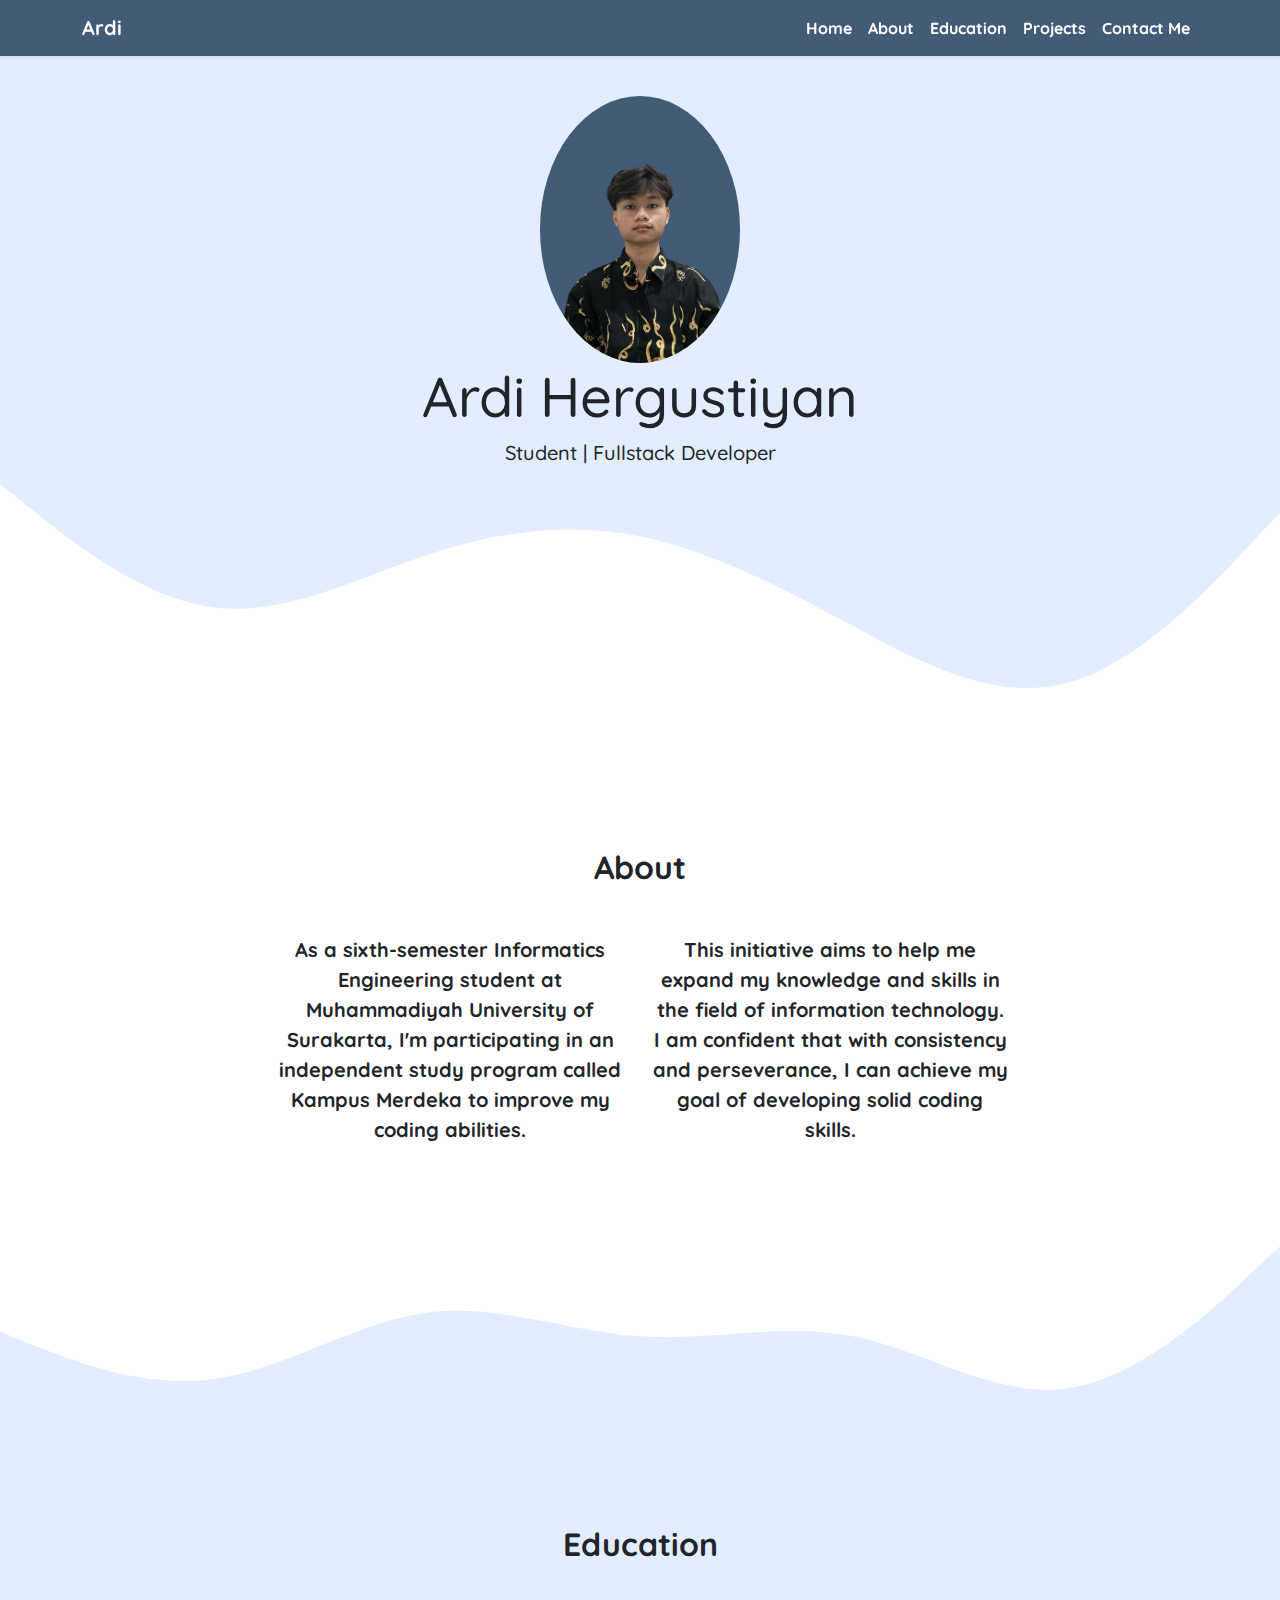
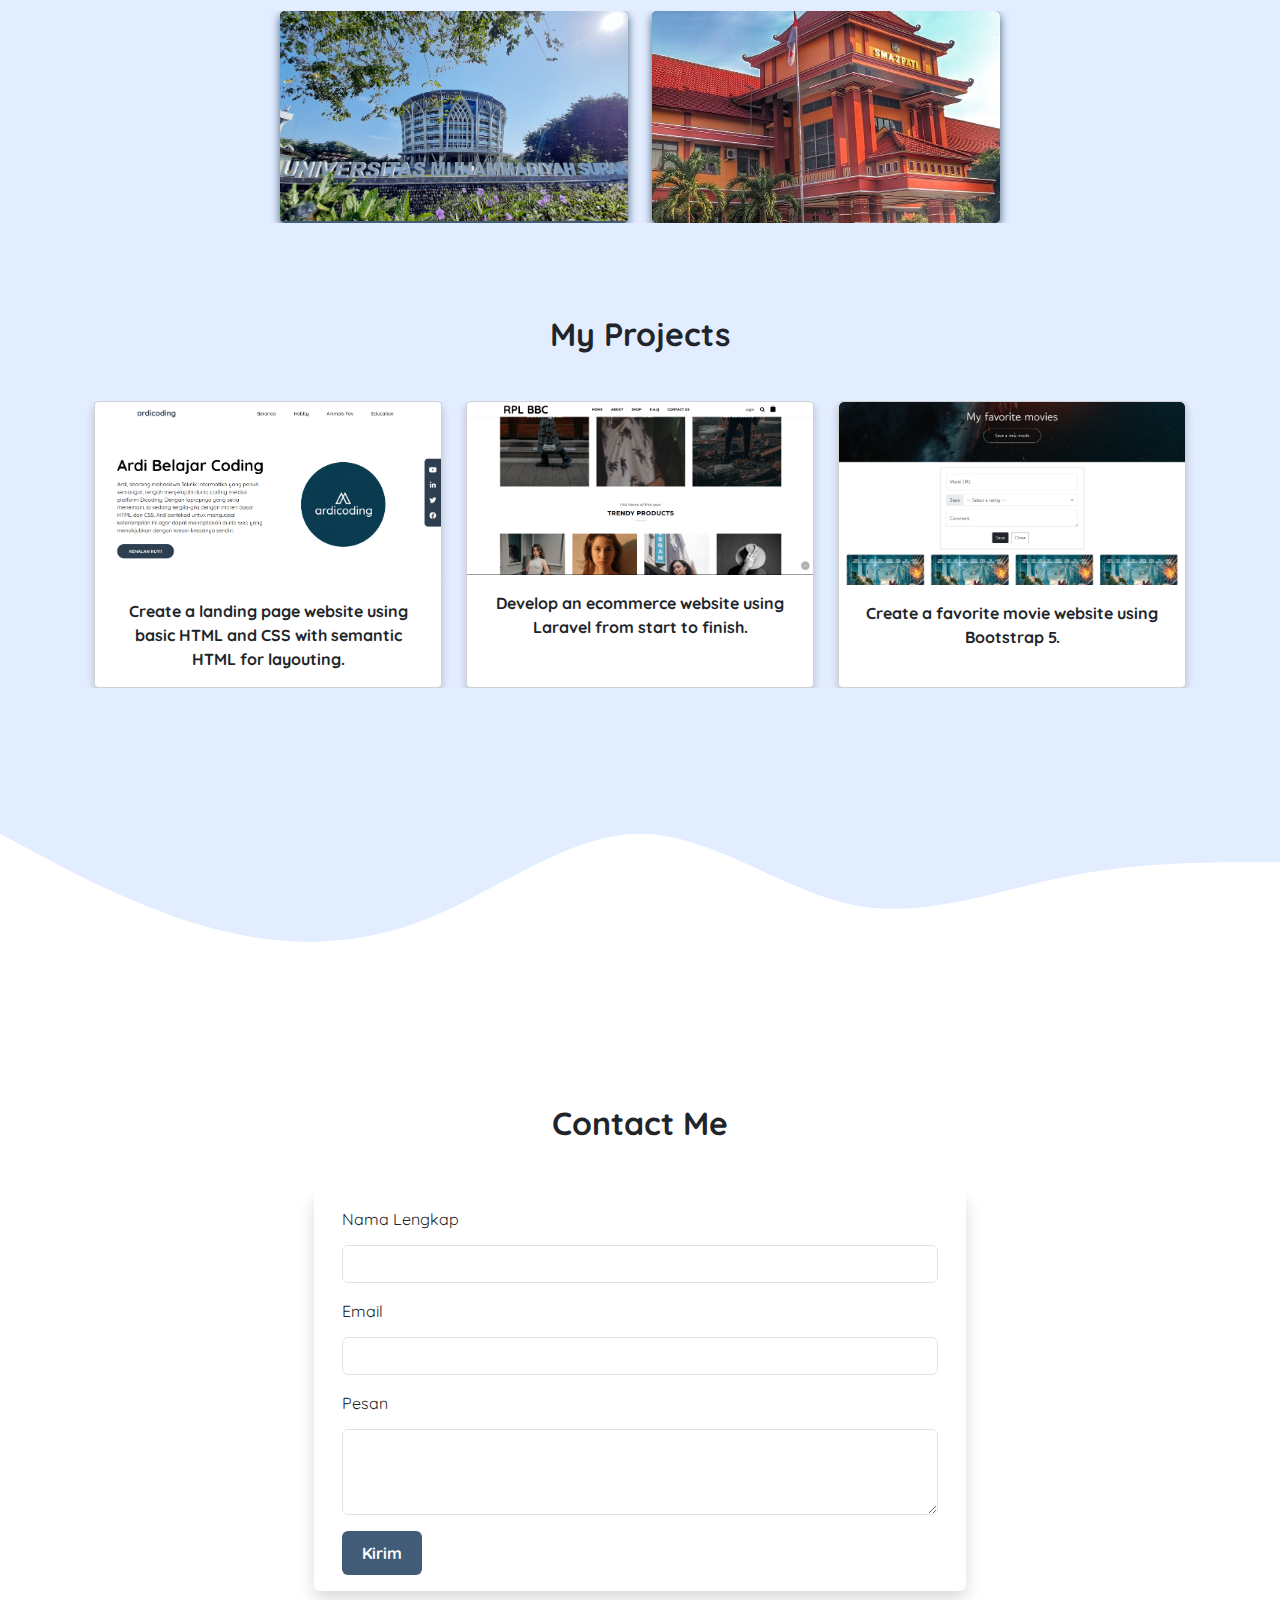
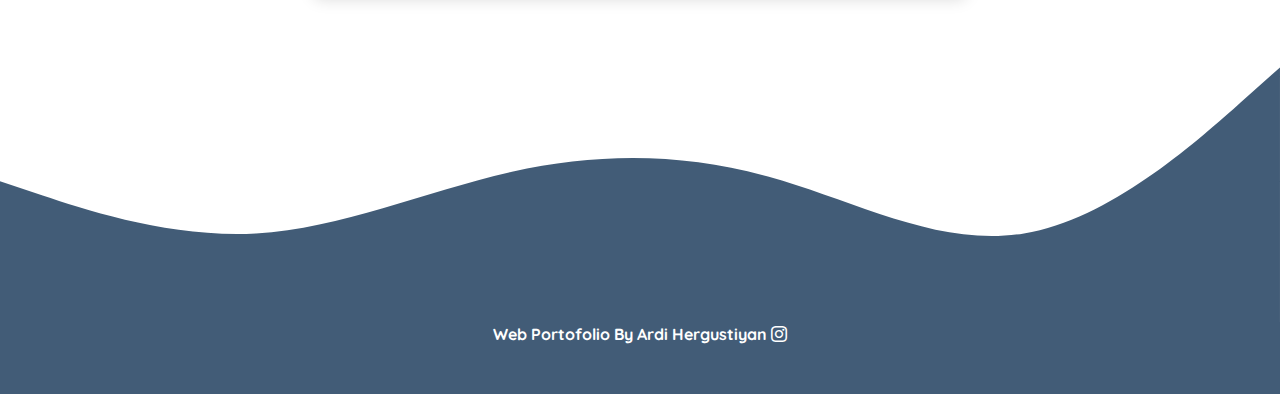
<file: index.html>
<!DOCTYPE html>
<html lang="en">
  <head>
    <meta charset="utf-8" />
    <meta name="viewport" content="width=device-width, initial-scale=1" />
    <title>My Portofolio | Ardi Hergustiyan</title>
    <!-- bootstrap -->
    <link href="https://cdn.jsdelivr.net/npm/bootstrap@5.3.3/dist/css/bootstrap.min.css" rel="stylesheet" integrity="sha384-QWTKZyjpPEjISv5WaRU9OFeRpok6YctnYmDr5pNlyT2bRjXh0JMhjY6hW+ALEwIH" crossorigin="anonymous" />
    <!-- icon bootsrap -->
    <link rel="stylesheet" href="https://cdn.jsdelivr.net/npm/bootstrap-icons@1.11.3/font/bootstrap-icons.min.css" />
    <!-- mycss -->
    <link rel="stylesheet" href="style.css" />
    <!-- My Font -->
    <link rel="preconnect" href="https://fonts.googleapis.com" />
    <link rel="preconnect" href="https://fonts.gstatic.com" crossorigin />
    <link href="https://fonts.googleapis.com/css2?family=Bitter:ital,wght@0,100..900;1,100..900&family=Quicksand:wght@300..700&display=swap" rel="stylesheet" />
  </head>
  <body id="home">
    <!-- Navbar -->
    <nav class="navbar navbar-expand-lg custom-element shadow-sm fixed-top">
      <div class="container">
        <a class="navbar-brand fw-bold" href="https://github.com/Ardihergustiyan" target="_blank">Ardi</a>
        <button class="navbar-toggler" type="button" data-bs-toggle="collapse" data-bs-target="#navbarNav" aria-controls="navbarNav" aria-expanded="false" aria-label="Toggle navigation">
          <span class="navbar-toggler-icon"></span>
        </button>
        <div class="collapse navbar-collapse" id="navbarNav">
          <ul class="navbar-nav ms-auto">
            <li class="nav-item fw-bold">
              <a class="nav-link" aria-current="page" href="#home">Home</a>
            </li>
            <li class="nav-item fw-bold">
              <a class="nav-link" href="#about">About</a>
            </li>
            <li class="nav-item fw-bold">
              <a class="nav-link" href="#education">Education</a>
            </li>
            <li class="nav-item fw-bold">
              <a class="nav-link" href="#projects">Projects</a>
            </li>
            <li class="nav-item fw-bold">
              <a class="nav-link" href="#contact">Contact Me</a>
            </li>
          </ul>
        </div>
      </div>
    </nav>
    <!-- Tutup Navbar -->
    <!-- Jumbotron -->
    <section class="jumbotron text-center">
      <a href="https://www.instagram.com/haiardiii/" target="_blank">
        <img src="img/ardi.jpg" alt="ardi" width="200" class="rounded-circle" />
      </a>
      <h1 class="display-4 fw-medium">Ardi Hergustiyan</h1>
      <p class="lead fw-medium">Student | Fullstack Developer</p>
      <svg xmlns="http://www.w3.org/2000/svg" viewBox="0 0 1440 320">
        <path
          fill="#ffff"
          fill-opacity="1"
          d="M0,0L40,32C80,64,160,128,240,138.7C320,149,400,107,480,80C560,53,640,43,720,58.7C800,75,880,117,960,160C1040,203,1120,245,1200,224C1280,203,1360,117,1400,74.7L1440,32L1440,320L1400,320C1360,320,1280,320,1200,320C1120,320,1040,320,960,320C880,320,800,320,720,320C640,320,560,320,480,320C400,320,320,320,240,320C160,320,80,320,40,320L0,320Z"
        ></path>
      </svg>
    </section>
    <!-- Akhir Jumbotron-->
    <!-- About -->
    <section id="about">
      <div class="container">
        <div class="row text-center mb-3">
          <div class="col">
            <h2>About</h2>
          </div>
        </div>
        <div class="row justify-content-center fs-5 text-center">
          <div class="col-md-4">
            <p>As a sixth-semester Informatics Engineering student at Muhammadiyah University of Surakarta, I'm participating in an independent study program called Kampus Merdeka to improve my coding abilities.</p>
          </div>
          <div class="col-md-4">
            <p>This initiative aims to help me expand my knowledge and skills in the field of information technology. I am confident that with consistency and perseverance, I can achieve my goal of developing solid coding skills.</p>
          </div>
        </div>
      </div>
      <svg xmlns="http://www.w3.org/2000/svg" viewBox="0 0 1440 320">
        <path
          fill="#e2edff"
          fill-opacity="1"
          d="M0,192L40,208C80,224,160,256,240,245.3C320,235,400,181,480,170.7C560,160,640,192,720,197.3C800,203,880,181,960,197.3C1040,213,1120,267,1200,256C1280,245,1360,171,1400,133.3L1440,96L1440,320L1400,320C1360,320,1280,320,1200,320C1120,320,1040,320,960,320C880,320,800,320,720,320C640,320,560,320,480,320C400,320,320,320,240,320C160,320,80,320,40,320L0,320Z"
        ></path>
      </svg>
    </section>
    <!-- Akhir About -->
    <!-- Education -->
    <section id="education">
      <div class="container">
        <div class="col row text-center mb-3">
          <h2>Education</h2>
        </div>
        <div class="row text-center mb-3 justify-content-center">
          <div class="col-md-4 mb-3">
            <div class="card1 h-100 custom-element">
              <img src="img/Education2.png" class="card1-img-top img-fluid" alt="project1" />
              <div class="card1-body">
                <p class="card1-text">University Muhammadiyah of Surakarta (UMS) <br />2021-present</p>
              </div>
            </div>
          </div>
          <div class="col-md-4 mb-3">
            <div class="card1 h-100 custom-element">
              <img src="img/Education1.jpg" class="card1-img-top img-fluid" alt="project1" />
              <div class="card1-body">
                <p class="card1-text">
                  SMAN 2 PATI <br />
                  2018-2021
                </p>
              </div>
            </div>
          </div>
        </div>
      </div>
    </section>
    <!-- Akhir Education -->
    <!-- project -->
    <section id="projects" style="position: relative; bottom: 20px">
      <div class="container">
        <div class="row text-center mb-3">
          <div class="col">
            <h2>My Projects</h2>
          </div>
        </div>
        <div class="row text-center mb-3 justify-content-center">
          <div class="col-md-4 mb-3">
            <div class="card h-100">
              <a href="http://Ardihergustiyan.github.io" target="_blank">
                <img src="img/project1.png" class="card-img-top img-fluid" alt="project1" />
                <div class="card-body">
                  <p class="card-text">Create a landing page website using basic HTML and CSS with semantic HTML for layouting.</p>
                </div>
              </a>
            </div>
          </div>
          <div class="col-md-4 mb-3">
            <div class="card h-100">
              <a href="https://github.com/Ardihergustiyan/lemisun-ecomerce-laravel" target="_blank">
                <img src="img/project2.png" class="card-img-top img-fluid" alt="project1" />
                <div class="card-body">
                  <p class="card-text">Develop an ecommerce website using Laravel from start to finish.</p>
                </div>
              </a>
            </div>
          </div>
          <div class="col-md-4 mb-3">
            <div class="card h-100">
              <a href="https://ardihergustiyan.github.io/favorite-movie/" target="_blank">
                <img src="img/project3.png" class="card-img-top img-fluid" alt="project1" />
                <div class="card-body">
                  <p class="card-text">Create a favorite movie website using Bootstrap 5.</p>
                </div>
              </a>
            </div>
          </div>
        </div>
      </div>

      <svg xmlns="http://www.w3.org/2000/svg" viewBox="0 0 1440 320">
        <path
          fill="#ffff"
          fill-opacity="1"
          d="M0,128L40,149.3C80,171,160,213,240,234.7C320,256,400,256,480,224C560,192,640,128,720,128C800,128,880,192,960,208C1040,224,1120,192,1200,176C1280,160,1360,160,1400,160L1440,160L1440,320L1400,320C1360,320,1280,320,1200,320C1120,320,1040,320,960,320C880,320,800,320,720,320C640,320,560,320,480,320C400,320,320,320,240,320C160,320,80,320,40,320L0,320Z"
        ></path>
      </svg>
    </section>
    <!-- Akhir project -->
    <!-- Contact -->
    <section id="contact">
      <div class="row text-center mb-3">
        <div class="col">
          <h2>Contact Me</h2>
        </div>
      </div>
      <div class="row justify-content-center">
        <div class="col-md-6 shadow p-3 mb-5 bg-body rounded">
          <div class="container">
            <form id="input">
              <div class="mb-3">
                <label for="name" class="form-label">Nama Lengkap</label>
                <input type="text" class="form-control" id="name" aria-describedby="name" />
              </div>
              <div class="mb-3">
                <label for="email" class="form-label">Email</label>
                <input type="email" class="form-control" id="email" aria-describedby="email" />
              </div>
              <div class="mb-3">
                <label for="pesan" class="form-label">Pesan</label>
                <textarea class="form-control" id="pesan" rows="3"></textarea>
              </div>
              <button type="submit" class="btn custom-element2">Kirim</button>
            </form>
          </div>
        </div>
      </div>
      <svg xmlns="http://www.w3.org/2000/svg" viewBox="0 0 1440 320">
        <path
          fill="#425c77"
          fill-opacity="1"
          d="M0,160L48,176C96,192,192,224,288,218.7C384,213,480,171,576,149.3C672,128,768,128,864,154.7C960,181,1056,235,1152,218.7C1248,203,1344,117,1392,74.7L1440,32L1440,320L1392,320C1344,320,1248,320,1152,320C1056,320,960,320,864,320C768,320,672,320,576,320C480,320,384,320,288,320C192,320,96,320,48,320L0,320Z"
        ></path>
      </svg>
    </section>
    <!-- Akhir Contact -->
    <!-- Footer -->
    <footer class="custom-element text-white fw-bold text-center pb-5" style="position: relative; bottom: 1px">
      Web Portofolio By <a href="https://www.instagram.com/haiardiii/" target="_blank">Ardi Hergustiyan <i class="bi bi-instagram"></i></a>
    </footer>
    <!-- Akhir Footer -->
    <script src="https://cdn.jsdelivr.net/npm/bootstrap@5.3.3/dist/js/bootstrap.bundle.min.js" integrity="sha384-YvpcrYf0tY3lHB60NNkmXc5s9fDVZLESaAA55NDzOxhy9GkcIdslK1eN7N6jIeHz" crossorigin="anonymous"></script>
  </body>
</html>
</file>
<file: style.css>
/* untuk elemen dalam body */
* {
  overflow-x: hidden;
}
body {
  font-family: 'Quicksand', sans-serif;
  max-width: 100%;

  margin: 0;
  padding: 0;
  padding-right: 0; /* Menetapkan padding-right ke nol */
  margin-right: 0;
}
/* mengatur ketebalan font */
h1,
h2,
p {
  font-weight: bold;
  overflow-x: initial;
}
/* membuat semua h2 memiliki jarak */
h2 {
  margin-bottom: 2rem;
}

/* navbar */
/* menjadi hitam saat dihover */
.navbar .nav-item .nav-link:hover,
.navbar .nav-item .nav-link.active {
  color: var(--dark-color);
}
/* warna font navbar jadi putih */
.navbar-brand,
.nav-link {
  color: white;
}
/* ubah bg-color pada nabar */
.custom-element {
  background-color: #425c77;
}

/* jumbotron */
.jumbotron {
  padding-top: 6rem;
  background-color: #e2edff;
}

/* mengatur semua section */
section {
  padding-top: 5rem;
}

/* project dan education */
#projects,
#education {
  background-color: #e2edff;
}

/* card education */
.card1 {
  box-shadow: 0 4px 10px 0 #425c77;
  border-radius: 5px;
  position: relative;
  overflow: hidden;
  overflow-x: initial;
}

.card1 img {
  transition: filter 0.3s ease;
}

.card1:hover img {
  filter: blur(5px);
}

.card1-body {
  position: absolute;
  top: 50%;
  left: 50%;
  transform: translate(-50%, -50%);
  color: white;
  text-align: center;
  opacity: 0;
  transition: opacity 0.3s ease;
}

.card1:hover .card1-body {
  opacity: 1;
}
/* end card education */

/* css card untuk project */
.card {
  box-shadow: 0 4px 8px 0 rgba(0, 0, 0, 0.2);
  border-radius: 5px;
  cursor: pointer;
}

.card:hover {
  transform: scale(0.9);
}

/* untuk link a */
a {
  text-decoration: none;
  color: inherit;
}
.c-item {
  height: 480px;
}
.c-img {
  height: 100%;
  object-fit: cover;
  filter: brightness(0.6);
}
/* end card project */

/* start input table */
/* border input table */
.input {
  width: 95%;
  max-width: 500px;
  margin: 20px auto 0px auto;
  padding: 20px;
  box-shadow: 0px 0px 3px 0px gray;
}
/* ubah warna tombol kirim */
.custom-element2 {
  background-color: #425c77;
  color: white;
  border: none;
  padding: 10px 20px;
  cursor: pointer;
  transition: background-color 0.3s, color 0.3s;
  font-weight: bold;
}

/* saat di hover berubah warna */
.custom-element2:hover {
  background-color: #e2edff;
  font-weight: bold;
  color: black;
}
/* end input table */
.row.text-center.mb-3.justify-content-center {
  margin-right: 0;
  margin-left: 0;
}

.col-md-4.mb-3 {
  margin-bottom: 1rem; /* Sesuaikan dengan kebutuhan Anda */
}
</file>
